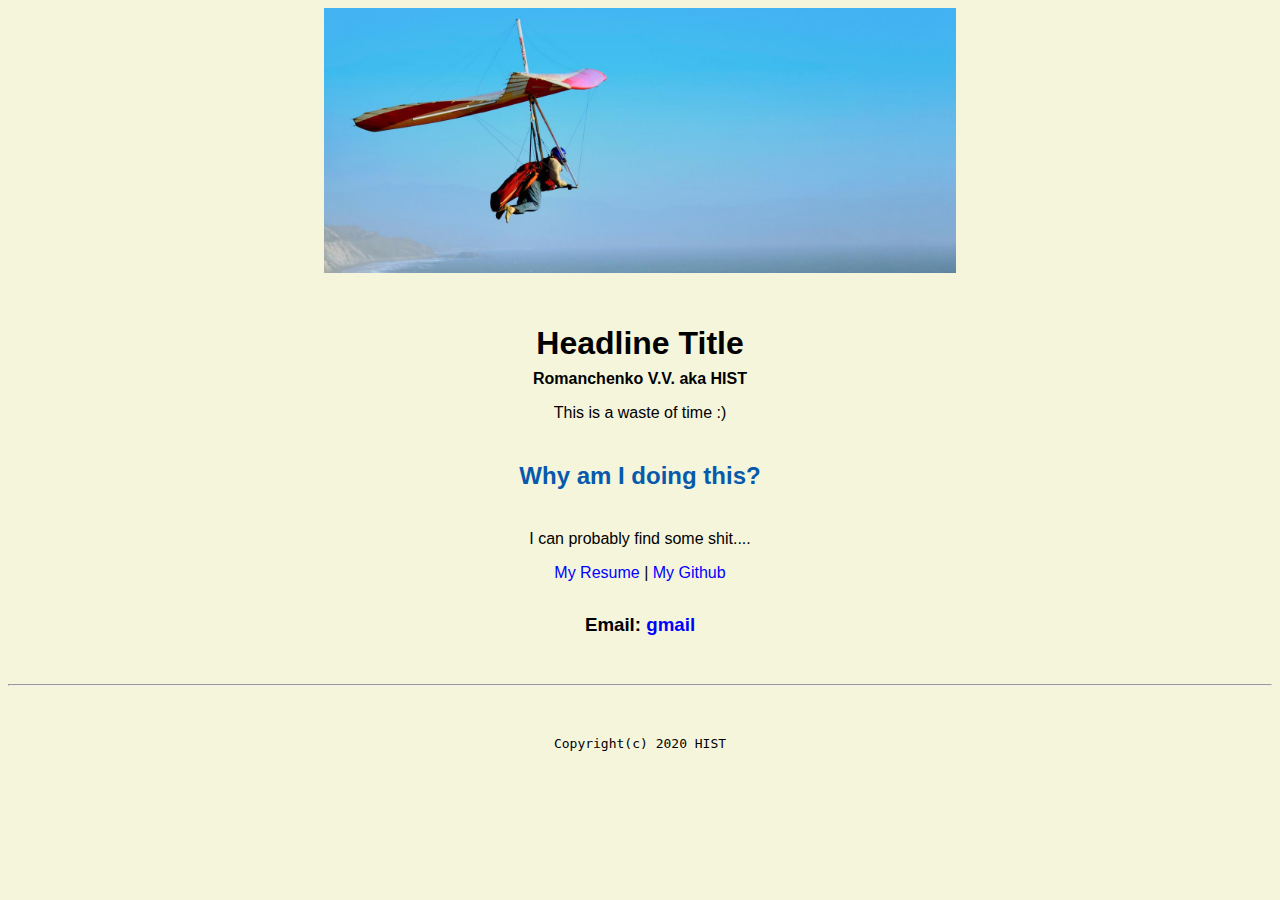
<file: index.html>
<!doctype html>

<!-- this is a comment for human! -->

<html lang="en">

  <header>
    <link rel="stylesheet" href="css/master.css">

    <link rel="FaviconIcon" href="favicon.ico" type="image/x-icon">
    <link rel="shortcut" href="favicon.ico" type="image/x-icon">

    <title>Parser Site Portal</title>
    
    <meta name="viewport" content="width=device-width, initial scale=1, skrink-to-fit=no">
    <meta name="name" content="Vladyslav Romanchenko">
    <meta name="robots" content="noindex, nofollow"> <!---Disable search for website--->
  </header>

  <body>
    <img src="images/banner.jpg" width="50%" alt="banner">
    <h1>Headline Title</h1>
    <h4> Romanchenko V.V. aka HIST</h4>
    <p>This is a waste of time :)</p>
    <h2> Why am I doing this?</h2>
    <p>I can probably find some shit....</p>
    <p><a href="resume.html">My Resume</a> | <a href="https://github.com/HIST-VR/Parser-Project">My Github</a><p>

    <h3>Email: <a href="mailto:xx.hist.xx@gmail.com">gmail</a> </h3>
  </body>

  <footer>
    <hr>
    <code>Copyright(c) 2020 HIST</code>

  </footer>

</html>
</file>
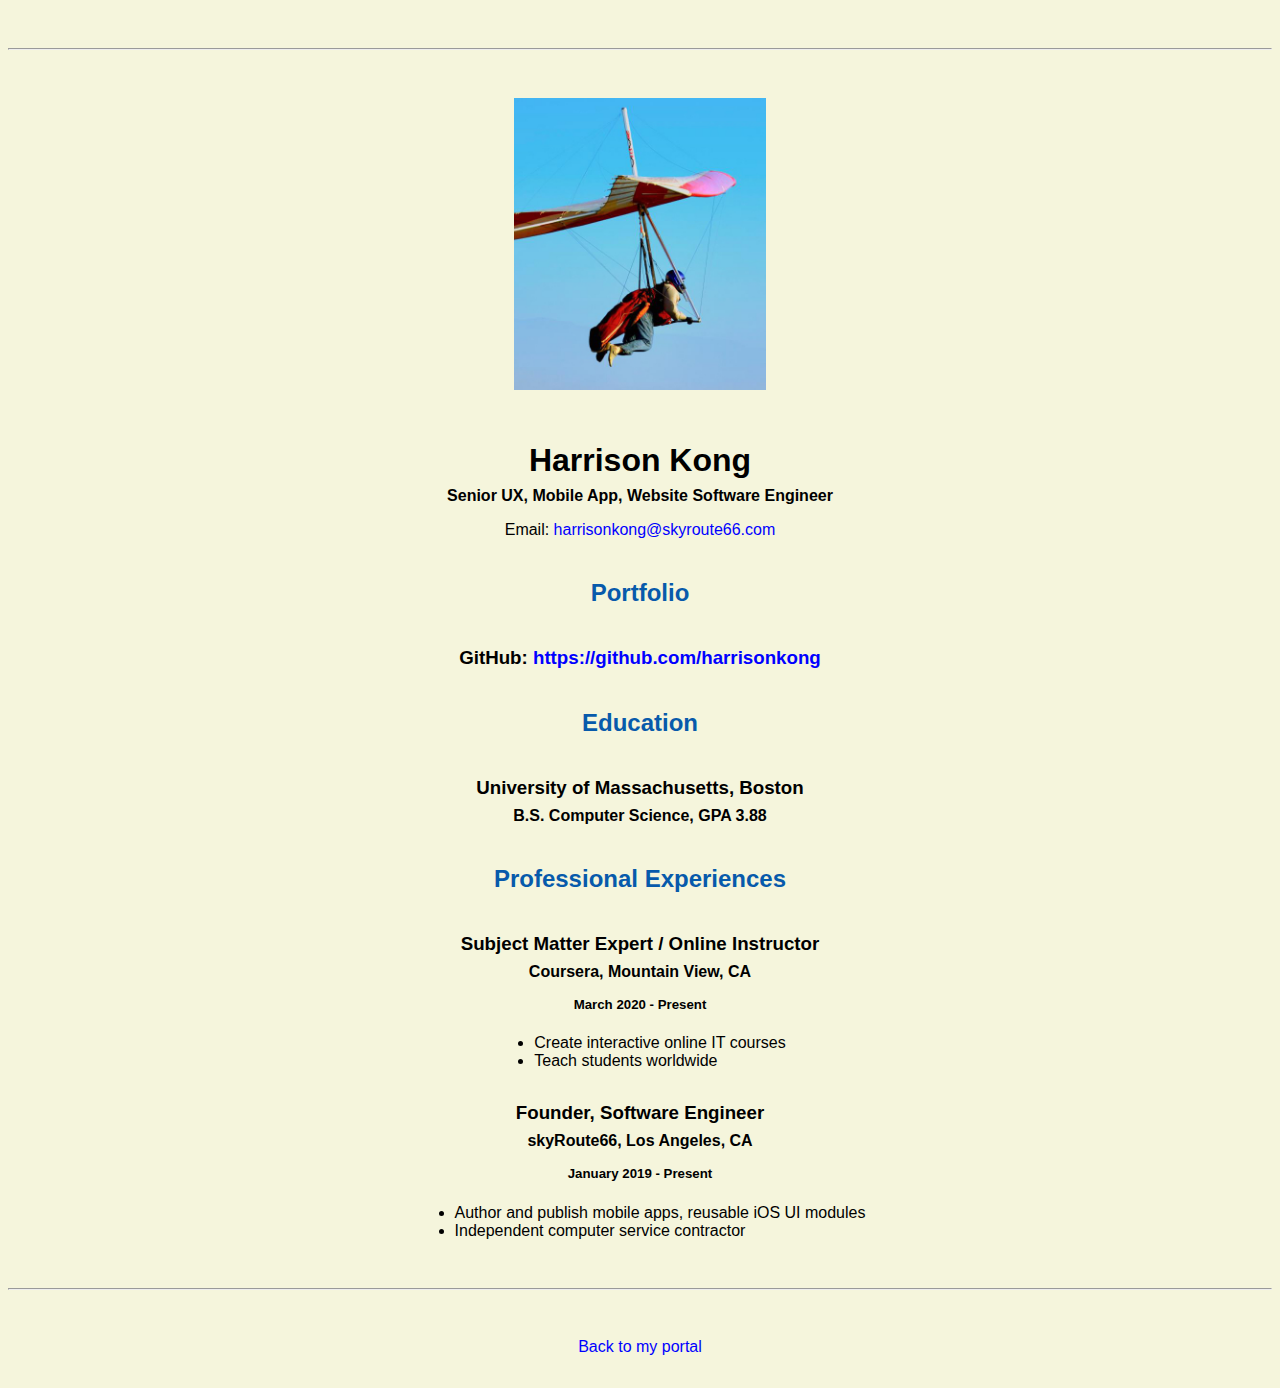
<file: resume.html>
<!doctype html>

<!-- this is a comment for human! -->

<html lang="en">

  <header>
    <link rel="stylesheet" href="css/master.css">

    <link rel="FaviconIcon" href="favicon.ico" type="image/x-icon">
    <link rel="shortcut" href="favicon.ico" type="image/x-icon">

    <title>Resume</title>

    <meta name="viewport" content="width=device-width, initial scale=1, skrink-to-fit=no">
    <meta name="name" content="Vladyslav Romanchenko">
    <meta name="robots" content="noindex, nofollow"> <!---Disable search for website--->

  </header>

  <body>
    <hr>

    <img src="images/headshot.jpg" alt="Harrison Kong's headshot" width="20%">

    <h1>Harrison Kong</h1>
    <h4>Senior UX, Mobile App, Website Software Engineer</h4>

    <p>Email: <a href="mailto:harrisonkong@skyroute66.com" target="_blank">harrisonkong@skyroute66.com</a></p>
    <!-- don't post physical address, personal phone number or other personal information on the web! -->

    <h2>Portfolio</h2>
      <h3>GitHub: <a href="https://github.com/harrisonkong" target="_blank">https://github.com/harrisonkong</a></h3>

    <h2>Education</h2>

    <h3>University of Massachusetts, Boston</h3>
    <h4>B.S. Computer Science, GPA 3.88</h4>

    <h2>Professional Experiences</h2>

    <h3>Subject Matter Expert / Online Instructor</h3>
    <h4>Coursera, Mountain View, CA</h4>
    <h5>March 2020 - Present</h5>
      <ul>
        <li>Create interactive online IT courses</li>
        <li>Teach students worldwide</li>
      </ul>

    <h3>Founder, Software Engineer</h3>
    <h4>skyRoute66, Los Angeles, CA</h4>
    <h5>January 2019 - Present</h5>
      <ul>
        <li>Author and publish mobile apps, reusable iOS UI modules</li>
        <li>Independent computer service contractor</li>
      </ul>
  </body>

  <footer>
  <hr>
  <p><a href="index.html">Back to my portal</a><p>
  </footer>

</html>
</file>
<file: css/master.css>
/* Cascading stylesheet for the website */

/* Text inside these asterisks and slashes are comments for human */

  a {
    color: blue;
    /* set the text color to blue here */
    text-decoration: none; /* This means we do not want hyperlinks to be underlined */
  }

  a:hover {
    color: red;  /* set the text color to red here */
    text-decoration: none; /* This means we do not want hyperlinks to be underlined */
  }

  body {
    background-color: beige;   /*background color*/
    color: black;   /* set the text color to black here use coz darkmode folk*/
    font-family: sans-serif, Arial, Helvetica;  /* set the font here */
    text-align: center;  /* set the text alignment here */
   }

  footer {
    margin-top: 2rem;
    margin-bottom: 2rem;
  }

  h1 {
    margin-bottom: 0.5rem;
    margin-top: 3rem;
   }

  h2 {
    color: #075AAB;
    margin-bottom: 2.5rem;
    margin-top: 2.5rem;
   }

  h3 {
    margin-bottom: 0;
    margin-top: 2rem;
  }

  h4 {
    margin-bottom: 1rem;
    margin-top: 0.5rem;
  }

  h5 {
    margin-top: 0.5rem;
  }

  hr {
    margin-bottom: 3rem;
    margin-top: 3rem;
  }

  /* this controls how the bullet points in the resume page looks */
  ul {
    display: table;
    margin: 0 auto;
    text-align: left;
  }
</file>
